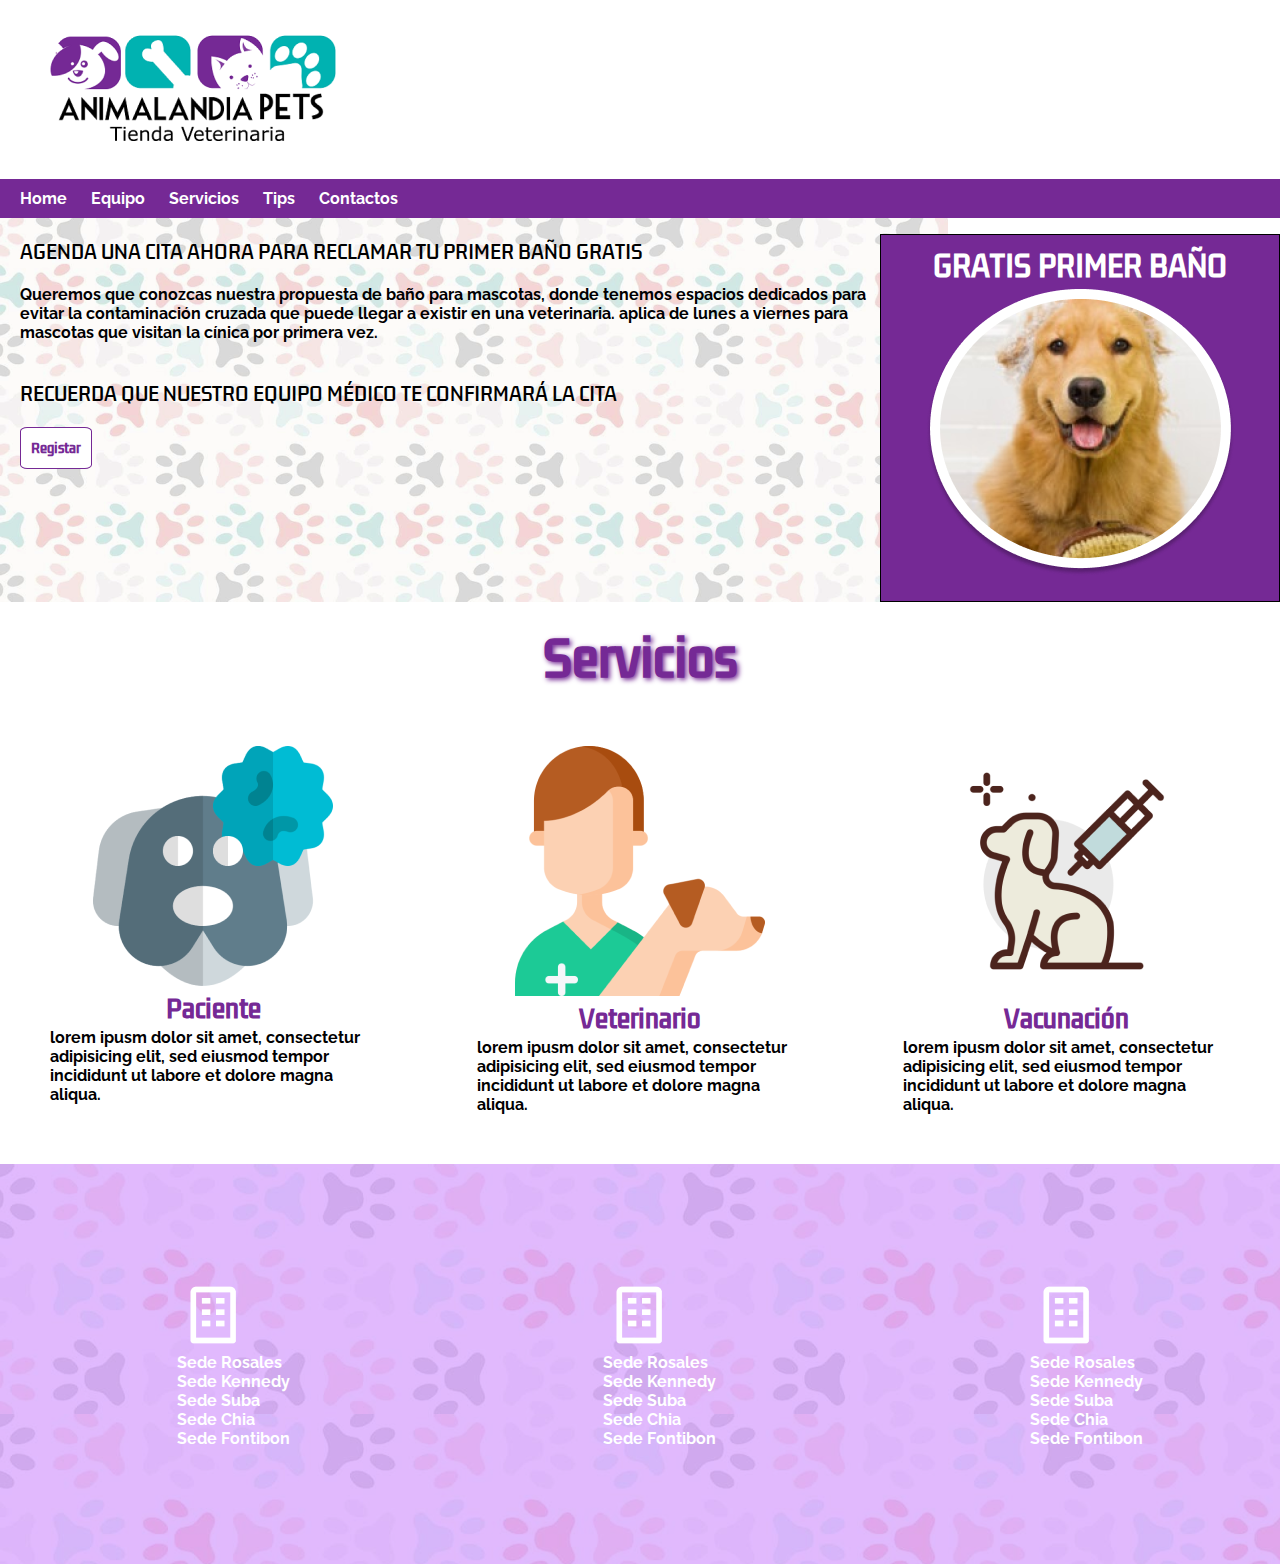
<file: index.html>
<!DOCTYPE html>
<html lang="en">

<head>
    <meta charset="UTF-8">
    <title>Animalandia</title>
    <link rel="stylesheet" href="css/styles.css">

    <!-- Tipografia raleway -->
    <link rel="preconnect" href="https://fonts.googleapis.com">
    <link rel="preconnect" href="https://fonts.gstatic.com" crossorigin>
    <link href="https://fonts.googleapis.com/css2?family=Kdam+Thmor+Pro&family=Raleway:wght@100&display=swap"
        rel="stylesheet">
    <style>
        @import url('https://fonts.googleapis.com/css2?family=Kdam+Thmor+Pro&family=Raleway:wght@100&display=swap');
    </style>
    <link rel="shortcut icon" href="img/perro.png" type="image/x-icon" />


</head>

<body>

    <div class="container">

        <header class="header">
            <img src="img/logo.png" alt="Logo Animalandia pets">
        </header>

        <nav>
            <ul class="list-nav">
                <li class="list-nav_li">
                    <a href="index.html">Home</a>
                </li>
                <li class="list-nav_li">
                    <a href="equipo.html">Equipo</a>
                </li>
                <li class="list-nav_li">
                    <a href="servicios.html">Servicios</a>
                </li>
                <li class="list-nav_li">
                    <a href="tips.html">Tips</a>
                </li>
                <li class="list-nav_li">
                    <a href="contactos.html">Contactos</a>
                </li>
            </ul>
        </nav>



        <section>
            <article class="section-article">
                <div class="section-article_baño">
                    <h1 class="section-article_h1">GRATIS PRIMER BAÑO</h1>
                    <img src="img/perro.png" alt="Perro-Animalandia" class="section-article_img-perro">
                </div>
                <div class="section-article_text">
                    <div class="section-article_text_div" id="div-text">

                        <h3>AGENDA UNA CITA AHORA PARA RECLAMAR TU PRIMER BAÑO GRATIS</h3><br>
                        <p>Queremos que conozcas nuestra propuesta de baño para mascotas, donde tenemos espacios
                            dedicados para evitar la contaminación cruzada que puede llegar a existir en una
                            veterinaria. aplica de lunes a viernes para mascotas que visitan la cínica por primera vez.
                        </p><br><br>
                        <h3>RECUERDA QUE NUESTRO EQUIPO MÉDICO TE CONFIRMARÁ LA CITA</h3><br>

                        <button class="section-article_btn">
                            Registar
                        </button>
                    </div>
                </div>

            </article>

            <article class="section-article_services">
                <h1>Servicios</h1>
                <div class="section-article_box">
                    <div class="section-article_content" id="paciente">
                        <img src="img/paciente.png" alt="Paciente-Animalandia" class="section-article_img">
                        <h2>Paciente</h2>
                        <p>lorem ipusm dolor sit amet, consectetur adipisicing elit, sed eiusmod tempor incididunt ut
                            labore et dolore magna aliqua.</p>
                    </div>
                    <div class="section-article_content" id="veterinario">
                        <img src="img/veterinario.png" alt="Veterinario_Animalandia" class="section-article_img">
                        <h2>Veterinario</h2>
                        <p>lorem ipusm dolor sit amet, consectetur adipisicing elit, sed eiusmod tempor incididunt ut
                            labore et dolore magna aliqua.</p>
                    </div>
                    <div class="section-article_content" id="vacunacion">
                        <img src="img/vacunacion.png" alt="Vacunacion-Animalandia" class="section-article_img">
                        <h2>Vacunación</h2>
                        <p>lorem ipusm dolor sit amet, consectetur adipisicing elit, sed eiusmod tempor incididunt ut
                            labore et dolore magna aliqua.</p>
                    </div>
                </div>

            </article>
        </section>

        <footer class="footer">
            <div class="footer-sede">
                <div class="footer-sede_box">
                        <div class="footer-sede_center">
                            <div>
                                <img src=" img/bx-building.png" alt="" class="footer-sede_img">
                            </div>
                            <ul class="footer-sede_ul">
                                <li>Sede Rosales</li>
                                <li>Sede Kennedy</li>
                                <li>Sede Suba</li>
                                <li>Sede Chia</li>
                                <li>Sede Fontibon</li>
                            </ul>
                        </div>
                </div>
                <div class="footer-sede_box" ">
                        <img src=" img/bx-building.png" alt="" class="footer-sede_img">
                    <ul class="footer-sede_ul">
                        <li>Sede Rosales</li>
                        <li>Sede Kennedy</li>
                        <li>Sede Suba</li>
                        <li>Sede Chia</li>
                        <li>Sede Fontibon</li>
                    </ul>
                </div>
                <div class="footer-sede_box" ">
                    <p>
                        <img src=" img/bx-building.png" alt="" class="footer-sede_img">
                    <ul class="footer-sede_ul">
                        <li>Sede Rosales</li>
                        <li>Sede Kennedy</li>
                        <li>Sede Suba</li>
                        <li>Sede Chia</li>
                        <li>Sede Fontibon</li>
                    </ul>
                    </p>
                </div>
            </div>
        </footer>

    </div>

</body>

</html>
</file>
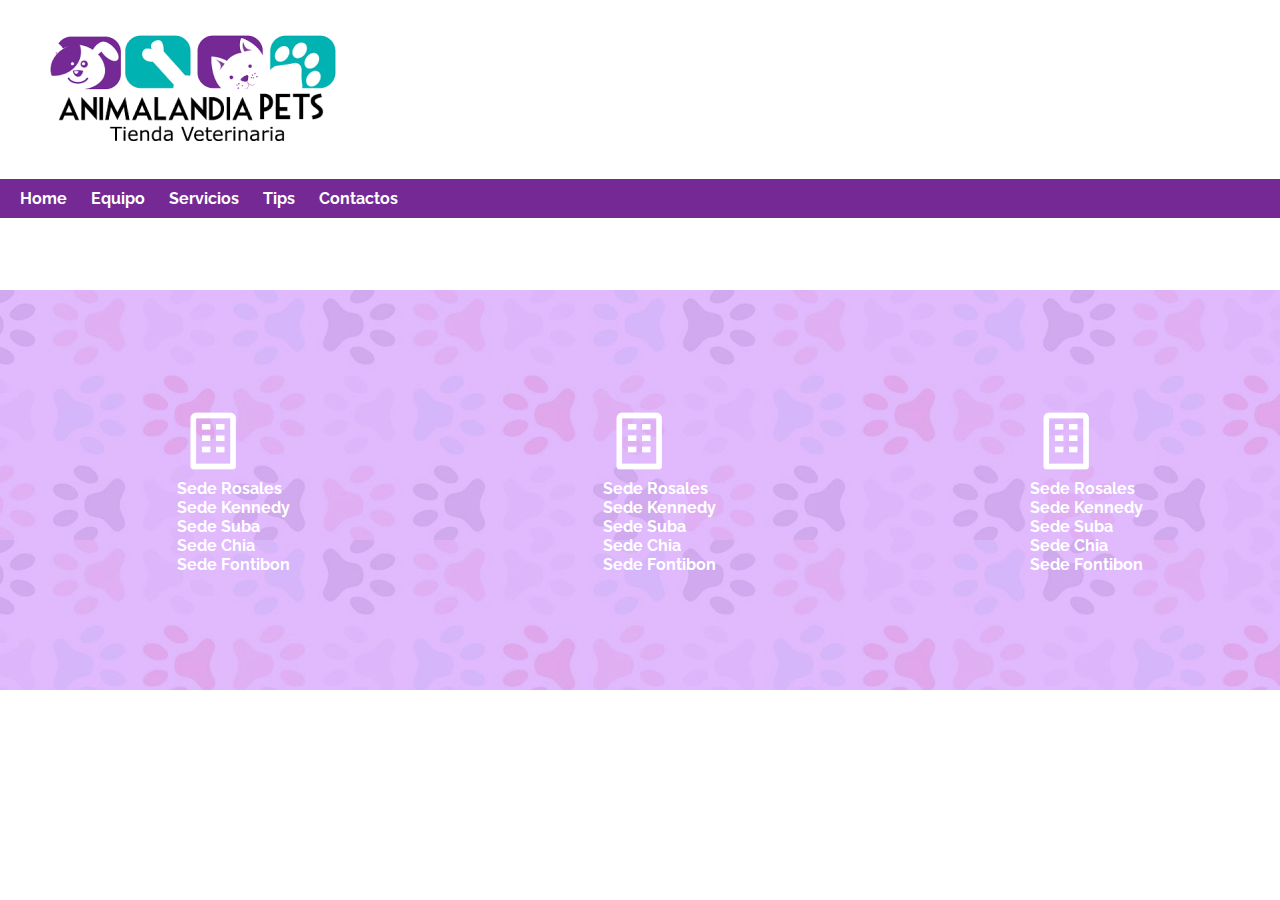
<file: contactos.html>
<!DOCTYPE html>
<html lang="en">

<head>
    <meta charset="UTF-8">
    <title>Animalandia</title>
    <link rel="stylesheet" href="css/styles.css">

    <!-- Tipografia raleway -->
    <link rel="preconnect" href="https://fonts.googleapis.com">
    <link rel="preconnect" href="https://fonts.gstatic.com" crossorigin>
    <link href="https://fonts.googleapis.com/css2?family=Kdam+Thmor+Pro&family=Raleway:wght@100&display=swap"
        rel="stylesheet">
    <style>
        @import url('https://fonts.googleapis.com/css2?family=Kdam+Thmor+Pro&family=Raleway:wght@100&display=swap');
    </style>

</head>

<body>


    <div class="container">

        <header class="header">
            <img src="img/logo.png" alt="Logo Animalandia pets">
        </header>

        <nav>
            <ul class="list-nav">
                <li class="list-nav_li">
                    <a href="index.html">Home</a>
                </li>
                <li class="list-nav_li">
                    <a href="equipo.html">Equipo</a>
                </li>
                <li class="list-nav_li">
                    <a href="servicios.html">Servicios</a>
                </li>
                <li class="list-nav_li">
                    <a href="tips.html">Tips</a>
                </li>
                <li class="list-nav_li">
                    <a href="contactos.html">Contactos</a>
                </li>
            </ul>
        </nav>
        <div class="footer-sede_center2">
            <div>
                <img src=" img/bx-building.png" alt="" class="footer-sede_img2">
            </div>
        </div>



        <section>
        </section>

        <footer class="footer">
            <div class="footer-sede">
                <div class="footer-sede_box" ">
                    <img src=" img/bx-building.png" alt="" class="footer-sede_img">
                        <ul class="footer-sede_ul">
                            <li>Sede Rosales</li>
                            <li>Sede Kennedy</li>
                            <li>Sede Suba</li>
                            <li>Sede Chia</li>
                            <li>Sede Fontibon</li>
                        </ul>
                </div>
                <div class="footer-sede_box" ">
                    <img src=" img/bx-building.png" alt="" class="footer-sede_img">
                        <ul class="footer-sede_ul">
                            <li>Sede Rosales</li>
                            <li>Sede Kennedy</li>
                            <li>Sede Suba</li>
                            <li>Sede Chia</li>
                            <li>Sede Fontibon</li>
                        </ul>
                </div>
                <div class="footer-sede_box" ">
                    <img src=" img/bx-building.png" alt="" class="footer-sede_img">
                        <ul class="footer-sede_ul">
                            <li>Sede Rosales</li>
                            <li>Sede Kennedy</li>
                            <li>Sede Suba</li>
                            <li>Sede Chia</li>
                            <li>Sede Fontibon</li>
                        </ul>
                </div> 
            </div>
        </footer>

    </div>

</body>

</html>
</file>
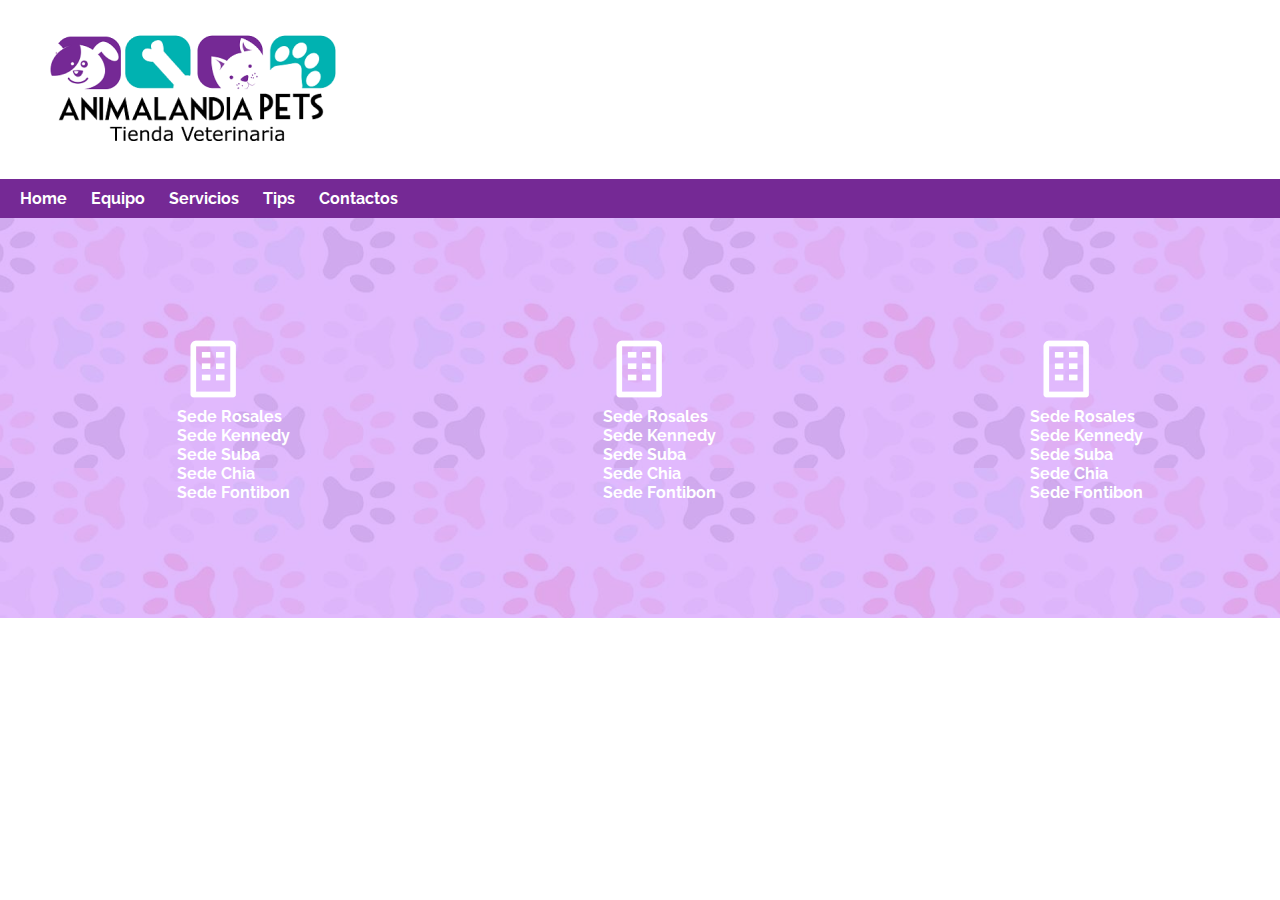
<file: equipo.html>
<!DOCTYPE html>
<html lang="en">

<head>
    <meta charset="UTF-8">
    <title>Animalandia</title>
    <link rel="stylesheet" href="css/styles.css">

    <!-- Tipografia raleway -->
    <link rel="preconnect" href="https://fonts.googleapis.com">
    <link rel="preconnect" href="https://fonts.gstatic.com" crossorigin>
    <link href="https://fonts.googleapis.com/css2?family=Kdam+Thmor+Pro&family=Raleway:wght@100&display=swap"
        rel="stylesheet">
    <style>
        @import url('https://fonts.googleapis.com/css2?family=Kdam+Thmor+Pro&family=Raleway:wght@100&display=swap');
    </style>

</head>

<body>


    <div class="container">

        <header class="header">
            <img src="img/logo.png" alt="Logo Animalandia pets">
        </header>

        <nav>
            <ul class="list-nav">
                <li class="list-nav_li">
                    <a href="index.html">Home</a>
                </li>
                <li class="list-nav_li">
                    <a href="equipo.html">Equipo</a>
                </li>
                <li class="list-nav_li">
                    <a href="servicios.html">Servicios</a>
                </li>
                <li class="list-nav_li">
                    <a href="tips.html">Tips</a>
                </li>
                <li class="list-nav_li">
                    <a href="contactos.html">Contactos</a>
                </li>
            </ul>
        </nav>



        <section>
        </section>

        <footer class="footer">
            <div class="footer-sede">
                <div class="footer-sede_box" ">
                    <img src=" img/bx-building.png" alt="" class="footer-sede_img">
                        <ul class="footer-sede_ul">
                            <li>Sede Rosales</li>
                            <li>Sede Kennedy</li>
                            <li>Sede Suba</li>
                            <li>Sede Chia</li>
                            <li>Sede Fontibon</li>
                        </ul>
                </div>
                <div class="footer-sede_box" ">
                    <img src=" img/bx-building.png" alt="" class="footer-sede_img">
                        <ul class="footer-sede_ul">
                            <li>Sede Rosales</li>
                            <li>Sede Kennedy</li>
                            <li>Sede Suba</li>
                            <li>Sede Chia</li>
                            <li>Sede Fontibon</li>
                        </ul>
                </div>
                <div class="footer-sede_box" ">
                    <img src=" img/bx-building.png" alt="" class="footer-sede_img">
                        <ul class="footer-sede_ul">
                            <li>Sede Rosales</li>
                            <li>Sede Kennedy</li>
                            <li>Sede Suba</li>
                            <li>Sede Chia</li>
                            <li>Sede Fontibon</li>
                        </ul>
                </div> 
            </div>
        </footer>

    </div>

</body>

</html>
</file>
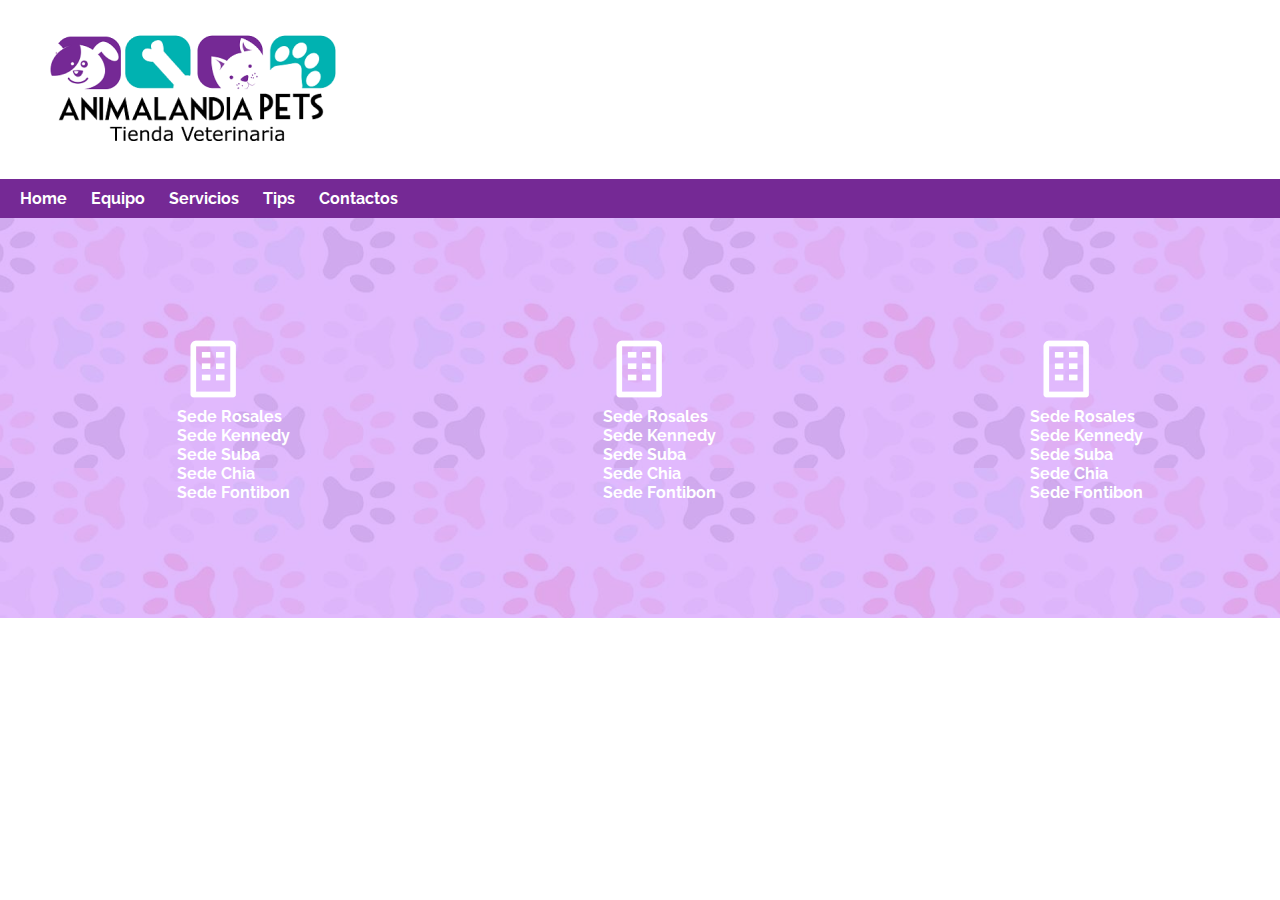
<file: servicios.html>
<!DOCTYPE html>
<html lang="en">

<head>
    <meta charset="UTF-8">
    <title>Animalandia</title>
    <link rel="stylesheet" href="css/styles.css">

    <!-- Tipografia raleway -->
    <link rel="preconnect" href="https://fonts.googleapis.com">
    <link rel="preconnect" href="https://fonts.gstatic.com" crossorigin>
    <link href="https://fonts.googleapis.com/css2?family=Kdam+Thmor+Pro&family=Raleway:wght@100&display=swap"
        rel="stylesheet">
    <style>
        @import url('https://fonts.googleapis.com/css2?family=Kdam+Thmor+Pro&family=Raleway:wght@100&display=swap');
    </style>

</head>

<body>


    <div class="container">

        <header class="header">
            <img src="img/logo.png" alt="Logo Animalandia pets">
        </header>

        <nav>
            <ul class="list-nav">
                <li class="list-nav_li">
                    <a href="index.html">Home</a>
                </li>
                <li class="list-nav_li">
                    <a href="equipo.html">Equipo</a>
                </li>
                <li class="list-nav_li">
                    <a href="servicios.html">Servicios</a>
                </li>
                <li class="list-nav_li">
                    <a href="tips.html">Tips</a>
                </li>
                <li class="list-nav_li">
                    <a href="contactos.html">Contactos</a>
                </li>
            </ul>
        </nav>

        <section>
        </section>

        <footer class="footer">
            <div class="footer-sede">
                <div class="footer-sede_box" ">
                    <img src=" img/bx-building.png" alt="" class="footer-sede_img">
                        <ul class="footer-sede_ul">
                            <li>Sede Rosales</li>
                            <li>Sede Kennedy</li>
                            <li>Sede Suba</li>
                            <li>Sede Chia</li>
                            <li>Sede Fontibon</li>
                        </ul>
                </div>
                <div class="footer-sede_box" ">
                    <img src=" img/bx-building.png" alt="" class="footer-sede_img">
                        <ul class="footer-sede_ul">
                            <li>Sede Rosales</li>
                            <li>Sede Kennedy</li>
                            <li>Sede Suba</li>
                            <li>Sede Chia</li>
                            <li>Sede Fontibon</li>
                        </ul>
                </div>
                <div class="footer-sede_box" ">
                    <img src=" img/bx-building.png" alt="" class="footer-sede_img">
                        <ul class="footer-sede_ul">
                            <li>Sede Rosales</li>
                            <li>Sede Kennedy</li>
                            <li>Sede Suba</li>
                            <li>Sede Chia</li>
                            <li>Sede Fontibon</li>
                        </ul>
                </div> 
            </div>
        </footer>

    </div>

</body>

</html>
</file>
<file: css/styles.css>
* {
    box-sizing: border-box;
    margin: 0px;
    font-family: 'Kdam Thmor Pro', sans-serif;
    font-family: 'Raleway', sans-serif;
}

:root{
    --color-purple: #752995;
}

.header {
    margin: 30px;
}

.list-nav {
    padding: 10px;
    list-style-type: none;
    background-color: var(--color-purple);
}

.list-nav_li {
    margin: 0px;
    padding: 10px;
    display: inline;
}

.list-nav a {
    font-weight: bold;
    font-size: 16px;
    font-weight: 2em;
    text-decoration: none;
    color: rgb(255, 255, 255);
}

.list-nav_li:hover {
    background-color: #8b35af;
}

/* Articulos */

/* .section-article {
    border: 1px solid black;
} */

.section-article_h1 {
    font-family: 'Kdam Thmor Pro', sans-serif;
    font-weight: 100;
    padding-top: 10px;
    font-size: 28px;
    font-weight: bold;
    text-align: center;
    color: white;
}

.section-article_baño {
    text-align: center;
    margin-top: 16px;
    float: right;
    width: 400px;
    height: 368px;
    border: 1px solid black;
    background-color: var(--color-purple);
}


.section-article_text {
    width: 948px;
    height: 384px;
    background-image: url("../img/rectangle.png");
}



#div-text {
    padding-top: 20px;
    margin-left: 20px;
}

#div-text h2 {
    font-family: 'Kdam Thmor Pro', sans-serif;
    font-weight: 100;
}

#div-text p {
    font-weight: bold;
}

#div-text h3 {
    font-family: 'Kdam Thmor Pro', sans-serif;
    font-weight: 100;
}

.section-article_btn {
    font-family: 'Kdam Thmor Pro', sans-serif;
    padding: 10px;
    font-weight: bold;
    color: var(--color-purple);
    background-color: #ffffff;
    border: 1px solid var(--color-purple);
    border-radius: 10%;
}

.section-article_btn:hover {
    padding: 10px;
    font-weight: bold;
    color: #ffffff;
    background-color: var(--color-purple);
    border: 1px solid var(--color-purple);
    border-radius: 10%;
}

/* Servicios */

.section-article_services h1 {
    margin-top: 20px;
    font-family: 'Kdam Thmor Pro', sans-serif;
    font-weight: bold;
    font-size: 48px;
    text-align: center;
    color: var(--color-purple);
    text-shadow: 2px 2px 5px var(--color-purple);
}

.section-article_box {
    text-align: center;
    content: "";
    clear: both;
    display: table;
}

.section-article_content {
    float: left;
    width: 33.33%;
    padding: 50px;
}
.section-article_content h2 {
    font-family: 'Kdam Thmor Pro', sans-serif;
    text-align: center;
    font-weight: bold;
    color: var(--color-purple);
}
.section-article_content p{
    text-align: start;
    font-weight: bold;
}




/* Footer */



.footer-sede{
    display: flex;
    justify-content: space-around;
    align-items: center;
    width: 100%;
    height: 400px;
    background-image: url(../img/footer.png);
}

.footer-sede_box{
    text-align: center;
}



.footer-sede_ul li{
    color: white;
    list-style: none; 
    font-weight: bold;
    text-align: left;
    
}



/* Responsive columns */
/* @media (max-width: 600px) {
    .row {
      -webkit-flex-direction: column;
      flex-direction: column;
    }
  } */
</file>
